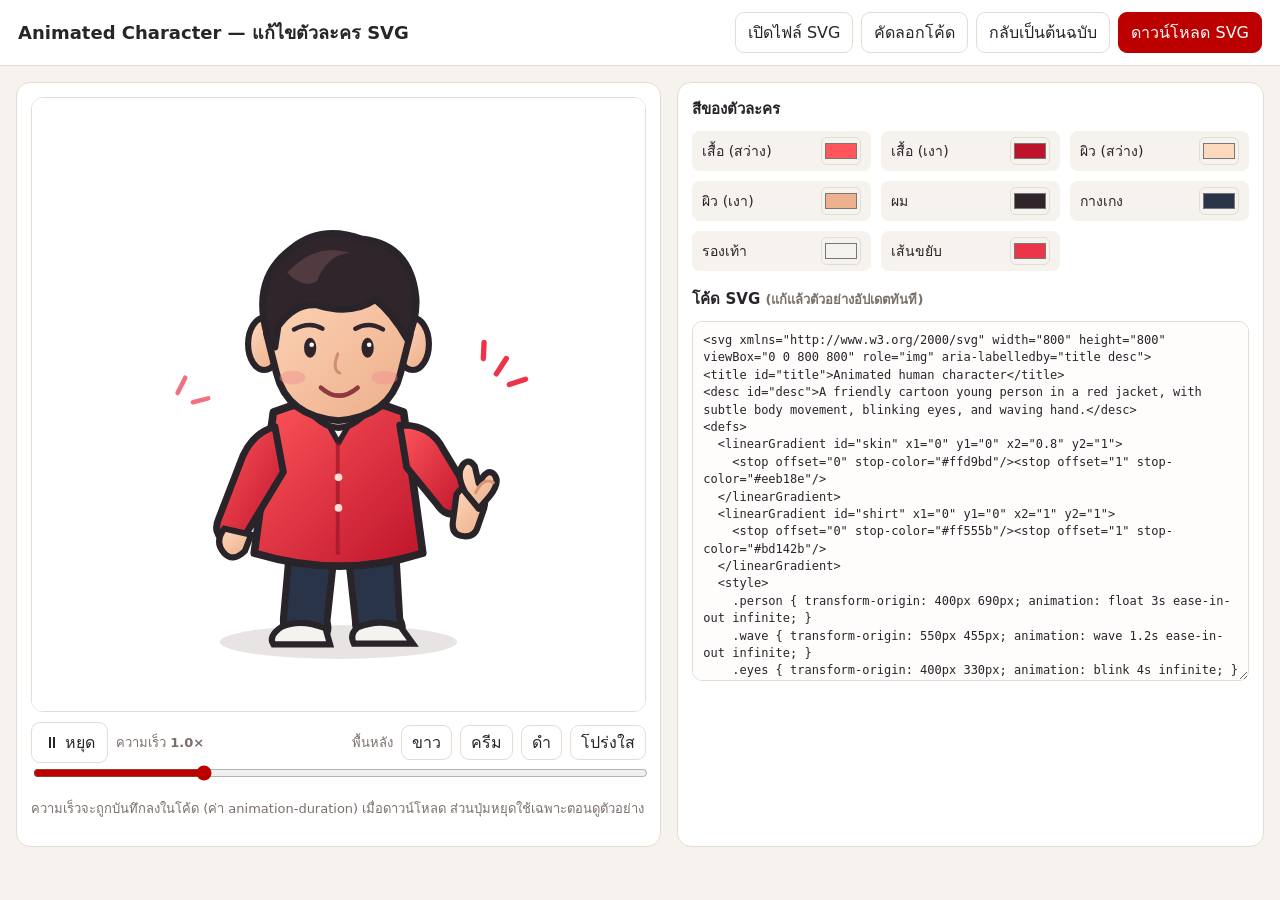
<file: assets/characters/character_editor.html>
<!doctype html>
<html lang="th">
<head>
<meta charset="utf-8">
<meta name="viewport" content="width=device-width, initial-scale=1">
<title>Character Editor</title>
<style>
  :root { --bg: #f6f2ee; --panel: #ffffff; --line: #e4dcd4; --text: #29232a; --muted: #7b6f6a; --brand: #bc0000; --lime: #a8ce20; }
  * { box-sizing: border-box; }
  body { margin: 0; background: var(--bg); color: var(--text); font-family: system-ui, -apple-system, "Segoe UI", "Noto Sans Thai", sans-serif; }
  header { display: flex; align-items: center; justify-content: space-between; gap: 12px; flex-wrap: wrap; padding: 12px 18px; background: var(--panel); border-bottom: 1px solid var(--line); }
  header h1 { margin: 0; font-size: 18px; }
  .wrap { display: grid; grid-template-columns: minmax(0, 1.1fr) minmax(0, 1fr); gap: 16px; padding: 16px; max-width: 1400px; margin: 0 auto; }
  @media (max-width: 900px) { .wrap { grid-template-columns: 1fr; } }
  .card { background: var(--panel); border: 1px solid var(--line); border-radius: 14px; padding: 14px; }
  .stage { aspect-ratio: 1; width: 100%; border-radius: 12px; overflow: hidden; border: 1px solid var(--line); }
  .stage iframe { width: 100%; height: 100%; border: 0; display: block; }
  .row { display: flex; gap: 8px; flex-wrap: wrap; align-items: center; }
  .grid { display: grid; grid-template-columns: repeat(auto-fill, minmax(150px, 1fr)); gap: 10px; }
  label.f { display: flex; justify-content: space-between; align-items: center; gap: 8px; font-size: 14px; background: var(--bg); border-radius: 8px; padding: 6px 10px; }
  input[type=color] { width: 40px; height: 28px; border: 1px solid var(--line); border-radius: 6px; padding: 1px; background: none; }
  input[type=range] { width: 100%; accent-color: var(--brand); }
  button, .btn { font: inherit; border: 1px solid var(--line); background: var(--panel); border-radius: 9px; padding: 7px 12px; cursor: pointer; color: var(--text); }
  button.primary { background: var(--brand); border-color: var(--brand); color: #fff; }
  button[aria-pressed=true] { background: var(--text); color: #fff; }
  textarea { width: 100%; min-height: 360px; font: 12px/1.45 ui-monospace, SFMono-Regular, Menlo, monospace; border: 1px solid var(--line); border-radius: 10px; padding: 10px; background: #fffdfb; color: var(--text); resize: vertical; tab-size: 2; }
  h2 { font-size: 15px; margin: 0 0 10px; }
  .muted { color: var(--muted); font-size: 13px; }
  .err { color: #b3261e; font-size: 13px; min-height: 18px; }
  .bgsw button { padding: 4px 10px; }
</style>
</head>
<body>
<header>
  <h1>Animated Character — แก้ไขตัวละคร SVG</h1>
  <div class="row">
    <label class="btn">เปิดไฟล์ SVG<input type="file" id="open" accept=".svg,image/svg+xml" hidden></label>
    <button id="copy">คัดลอกโค้ด</button>
    <button id="reset">กลับเป็นต้นฉบับ</button>
    <button class="primary" id="download">ดาวน์โหลด SVG</button>
  </div>
</header>

<div class="wrap">
  <section class="card">
    <div class="stage" id="stage"><iframe id="view" title="ตัวอย่างตัวละคร"></iframe></div>
    <div class="row" style="margin-top:10px; justify-content:space-between">
      <div class="row">
        <button id="play" aria-pressed="false">⏸ หยุด</button>
        <span class="muted">ความเร็ว <b id="speedOut">1.0×</b></span>
      </div>
      <div class="row bgsw" id="bgsw">
        <span class="muted">พื้นหลัง</span>
        <button data-bg="#ffffff">ขาว</button><button data-bg="#fff6ee">ครีม</button>
        <button data-bg="#141313">ดำ</button><button data-bg="checker">โปร่งใส</button>
      </div>
    </div>
    <input type="range" id="speed" min="0.25" max="3" step="0.05" value="1" aria-label="ความเร็วอนิเมชัน">
    <p class="muted">ความเร็วจะถูกบันทึกลงในโค้ด (ค่า animation-duration) เมื่อดาวน์โหลด ส่วนปุ่มหยุดใช้เฉพาะตอนดูตัวอย่าง</p>
  </section>

  <section class="card">
    <h2>สีของตัวละคร</h2>
    <div class="grid" id="colors"></div>
    <h2 style="margin-top:16px">โค้ด SVG <span class="muted">(แก้แล้วตัวอย่างอัปเดตทันที)</span></h2>
    <textarea id="code" spellcheck="false" aria-label="โค้ด SVG"></textarea>
    <div class="err" id="err"></div>
  </section>
</div>

<script type="image/svg+xml" id="original">
<svg xmlns="http://www.w3.org/2000/svg" width="800" height="800" viewBox="0 0 800 800" role="img" aria-labelledby="title desc">
<title id="title">Animated human character</title>
<desc id="desc">A friendly cartoon young person in a red jacket, with subtle body movement, blinking eyes, and waving hand.</desc>
<defs>
  <linearGradient id="skin" x1="0" y1="0" x2="0.8" y2="1">
    <stop offset="0" stop-color="#ffd9bd"/><stop offset="1" stop-color="#eeb18e"/>
  </linearGradient>
  <linearGradient id="shirt" x1="0" y1="0" x2="1" y2="1">
    <stop offset="0" stop-color="#ff555b"/><stop offset="1" stop-color="#bd142b"/>
  </linearGradient>
  <style>
    .person { transform-origin: 400px 690px; animation: float 3s ease-in-out infinite; }
    .wave { transform-origin: 550px 455px; animation: wave 1.2s ease-in-out infinite; }
    .eyes { transform-origin: 400px 330px; animation: blink 4s infinite; }
    .hair { transform-origin: 400px 250px; animation: hairMove 3s ease-in-out infinite; }
    @keyframes float { 0%,100%{transform:translateY(0)} 50%{transform:translateY(-12px)} }
    @keyframes wave { 0%,100%{transform:rotate(0deg)} 25%{transform:rotate(-15deg)} 55%{transform:rotate(12deg)} 80%{transform:rotate(-8deg)} }
    @keyframes blink { 0%,44%,48%,100%{transform:scaleY(1)} 46%{transform:scaleY(.08)} }
    @keyframes hairMove { 0%,100%{transform:rotate(0)} 50%{transform:rotate(2deg)} }
    @media (prefers-reduced-motion: reduce) { .person,.wave,.eyes,.hair{animation:none} }
  </style>
</defs>

<ellipse cx="400" cy="710" rx="155" ry="22" fill="#4c2025" opacity=".12"/>
<g class="person">
  <!-- legs -->
  <path d="M337 580 L328 680 Q327 703 350 704 L376 704 Q390 701 385 683 L395 590Z" fill="#293449" stroke="#29232a" stroke-width="9" stroke-linejoin="round"/>
  <path d="M412 590 L422 682 Q421 703 444 704 L470 704 Q490 700 480 680 L474 578Z" fill="#293449" stroke="#29232a" stroke-width="9" stroke-linejoin="round"/>
  <path d="M326 690 Q350 679 383 692 L389 713 L315 713 Q308 702 326 690Z" fill="#f5f3ef" stroke="#29232a" stroke-width="8"/>
  <path d="M425 691 Q454 679 481 690 L497 712 L420 712 Q414 700 425 691Z" fill="#f5f3ef" stroke="#29232a" stroke-width="8"/>

  <!-- torso -->
  <path d="M315 410 Q400 376 485 410 L510 594 Q403 628 290 594Z" fill="url(#shirt)" stroke="#29232a" stroke-width="10" stroke-linejoin="round"/>
  <path d="M372 400 L400 450 L429 400" fill="#fff0e8" stroke="#29232a" stroke-width="7" stroke-linejoin="round"/>
  <path d="M399 450 L399 596" stroke="#9d1728" stroke-width="5" opacity=".7"/>
  <circle cx="400" cy="495" r="5" fill="#ffe1d3"/><circle cx="400" cy="535" r="5" fill="#ffe1d3"/>

  <!-- left arm -->
  <path d="M317 429 Q284 438 271 478 L244 548 Q235 568 252 578 Q270 587 281 566 L328 488Z" fill="url(#shirt)" stroke="#29232a" stroke-width="9" stroke-linejoin="round"/>
  <path d="M251 562 Q238 579 250 593 Q262 607 278 591 L286 570Z" fill="url(#skin)" stroke="#29232a" stroke-width="8"/>

  <!-- raised waving arm -->
  <g class="wave">
    <path d="M480 427 Q520 425 537 459 L566 507 Q576 526 559 539 Q542 550 529 531 L489 482Z" fill="url(#shirt)" stroke="#29232a" stroke-width="9" stroke-linejoin="round"/>
    <path d="M554 517 Q566 500 582 510 Q595 518 590 536 L582 559 Q578 573 564 572 Q548 571 549 555Z" fill="url(#skin)" stroke="#29232a" stroke-width="8"/>
    <path d="M565 514 Q553 492 562 479 Q570 469 578 481 L583 503 Q594 482 603 491 Q612 501 597 520 L583 536Z" fill="url(#skin)" stroke="#29232a" stroke-width="8" stroke-linejoin="round"/>
    <path d="M579 515 Q589 494 602 502" fill="none" stroke="#d99576" stroke-width="4" stroke-linecap="round"/>
  </g>

  <!-- neck -->
  <path d="M369 369 L369 416 Q400 445 431 416 L431 367Z" fill="url(#skin)" stroke="#29232a" stroke-width="8"/>

  <!-- ears and face -->
  <ellipse cx="303" cy="321" rx="21" ry="34" fill="url(#skin)" stroke="#29232a" stroke-width="8"/>
  <ellipse cx="497" cy="321" rx="21" ry="34" fill="url(#skin)" stroke="#29232a" stroke-width="8"/>
  <path d="M306 307 Q305 225 400 211 Q495 225 494 307 L481 359 Q467 416 400 421 Q333 416 319 359Z" fill="url(#skin)" stroke="#29232a" stroke-width="9"/>

  <!-- hair -->
  <g class="hair">
    <path d="M307 309 Q286 236 338 197 Q377 165 430 184 Q494 191 501 260 Q503 286 490 315 Q470 280 448 263 Q416 284 372 270 Q343 267 321 298 L317 325Z" fill="#30252a" stroke="#29232a" stroke-width="9" stroke-linejoin="round"/>
    <path d="M333 228 Q370 188 414 202 Q385 205 372 239 Q355 250 333 228Z" fill="#594047" opacity=".8"/>
  </g>

  <!-- face -->
  <g class="eyes">
    <ellipse cx="363" cy="326" rx="8" ry="13" fill="#30252a"/>
    <ellipse cx="438" cy="326" rx="8" ry="13" fill="#30252a"/>
    <circle cx="365" cy="322" r="3" fill="#fff"/>
    <circle cx="440" cy="322" r="3" fill="#fff"/>
  </g>
  <path d="M342 302 Q362 291 379 301 M422 301 Q440 291 458 302" fill="none" stroke="#30252a" stroke-width="6" stroke-linecap="round"/>
  <path d="M399 334 Q391 355 402 359" fill="none" stroke="#d18f72" stroke-width="4" stroke-linecap="round"/>
  <path d="M377 378 Q400 399 425 378" fill="none" stroke="#8e3941" stroke-width="6" stroke-linecap="round"/>
  <ellipse cx="340" cy="365" rx="17" ry="9" fill="#f28f8d" opacity=".45"/>
  <ellipse cx="460" cy="365" rx="17" ry="9" fill="#f28f8d" opacity=".45"/>
</g>

<!-- little motion accents -->
<path d="M606 360 L619 340 M623 374 L644 367 M589 340 L590 319" stroke="#ed3549" stroke-width="7" stroke-linecap="round"/>
<path d="M190 385 L200 365 M210 397 L230 392" stroke="#ed3549" stroke-width="6" stroke-linecap="round" opacity=".7"/>
</svg>
</script>
<script>
"use strict";
const $ = (s) => document.querySelector(s);
const ORIGINAL = $("#original").textContent.trim();
const KEY = "character-editor.draft";
const store = { get() { try { return localStorage.getItem(KEY); } catch { return null; } }, set(v) { try { localStorage.setItem(KEY, v); } catch {} } };

// Editable colours: where each one lives in the SVG (same structure as the original file).
const COLORS = [
  { label: "เสื้อ (สว่าง)", sel: "#shirt stop:nth-of-type(1)", attr: "stop-color" },
  { label: "เสื้อ (เงา)", sel: "#shirt stop:nth-of-type(2)", attr: "stop-color" },
  { label: "ผิว (สว่าง)", sel: "#skin stop:nth-of-type(1)", attr: "stop-color" },
  { label: "ผิว (เงา)", sel: "#skin stop:nth-of-type(2)", attr: "stop-color" },
  { label: "ผม", sel: ".hair path:nth-of-type(1)", attr: "fill" },
  { label: "กางเกง", match: { attr: "fill", value: "#293449" } },
  { label: "รองเท้า", match: { attr: "fill", value: "#f5f3ef" } },
  { label: "เส้นขยับ", match: { attr: "stroke", value: "#ed3549" } },
];

let doc = null;            // parsed SVG document (source of truth)
let baseDur = null;        // animation durations as loaded, so the speed slider never compounds
let lastGood = ORIGINAL;

function parse(text) {
  const d = new DOMParser().parseFromString(text, "image/svg+xml");
  const pe = d.querySelector("parsererror");
  if (pe || d.documentElement.nodeName !== "svg") throw new Error(pe ? pe.textContent.split("\n")[0] : "ไม่ใช่ไฟล์ SVG");
  return d;
}
const serialize = () => new XMLSerializer().serializeToString(doc.documentElement);
function styleEl() { return doc.querySelector("style"); }
function readDurations() {
  const st = styleEl(); if (!st) return [];
  return [...st.textContent.matchAll(/animation:\s*([\w-]+)\s+([\d.]+)s/g)].map((m) => ({ name: m[1], s: parseFloat(m[2]) }));
}
function applySpeed(speed) {
  const st = styleEl(); if (!st || !baseDur) return;
  let i = 0;
  st.textContent = st.textContent.replace(/(animation:\s*[\w-]+\s+)([\d.]+)s/g, (all, head) => {
    const b = baseDur[i++]; return b ? `${head}${+(b.s / speed).toFixed(3)}s` : all;
  });
}
// nodes for a colour control
function nodesFor(c) {
  if (c.sel) return [...doc.querySelectorAll(c.sel)].map((n) => [n, c.attr]);
  return [...doc.querySelectorAll(`[${c.match.attr}]`)].filter((n) => (n.getAttribute(c.match.attr) || "").toLowerCase() === c.match.value).map((n) => [n, c.match.attr]);
}

function render(text) {
  const bg = $("#stage").dataset.bg || "#ffffff";
  const back = bg === "checker"
    ? "background: repeating-conic-gradient(#e9e4df 0 25%, #fff 0 50%) 0 0/24px 24px;" : `background:${bg};`;
  $("#view").srcdoc = `<!doctype html><html><head><meta charset="utf-8"><style>html,body{margin:0;height:100%;${back}}
    svg{width:100%;height:100%;display:block}</style></head><body>${text}</body></html>`;
  $("#view").onload = () => setPaused($("#play").getAttribute("aria-pressed") === "true");
}
function setPaused(p) {
  const w = $("#view").contentWindow; if (!w || !w.document.getAnimations) return;
  w.document.getAnimations().forEach((a) => (p ? a.pause() : a.play()));
}

function load(text, remember = true) {
  doc = parse(text);
  baseDur = readDurations();
  $("#speed").value = 1; $("#speedOut").textContent = "1.0×";
  syncControls(); commit(remember);
}
function commit(remember = true) {
  const text = serialize();
  lastGood = text;
  $("#code").value = text;
  $("#err").textContent = "";
  render(text);
  if (remember) store.set(text);
}
function syncControls() {
  const box = $("#colors"); box.innerHTML = "";
  COLORS.forEach((c, i) => {
    const ns = nodesFor(c);
    if (!ns.length) return;
    const cur = ns[0][0].getAttribute(ns[0][1]) || "#000000";
    const lab = document.createElement("label"); lab.className = "f";
    lab.innerHTML = `<span>${c.label}</span><input type="color" value="${/^#[0-9a-f]{6}$/i.test(cur) ? cur : "#000000"}" data-i="${i}">`;
    box.appendChild(lab);
  });
  box.querySelectorAll("input").forEach((inp) => inp.addEventListener("input", () => {
    const c = COLORS[+inp.dataset.i];
    // update every node of this group, then re-find by the new value next time
    nodesFor(c).forEach(([n, a]) => n.setAttribute(a, inp.value));
    if (c.match) c.match.value = inp.value.toLowerCase();
    commit();
  }));
}

let t = null;
$("#code").addEventListener("input", () => {
  clearTimeout(t);
  t = setTimeout(() => {
    try { doc = parse($("#code").value); baseDur = readDurations(); $("#speed").value = 1; $("#speedOut").textContent = "1.0×";
          lastGood = $("#code").value; $("#err").textContent = ""; render(lastGood); store.set(lastGood); syncControls(); }
    catch (e) { $("#err").textContent = "โค้ดยังไม่สมบูรณ์ (ตัวอย่างแสดงเวอร์ชันล่าสุดที่ถูกต้อง): " + e.message; }
  }, 350);
});
$("#speed").addEventListener("input", () => {
  const s = +$("#speed").value; $("#speedOut").textContent = s.toFixed(2).replace(/0$/, "") + "×";
  applySpeed(s); commit();
});
$("#play").addEventListener("click", () => {
  const p = $("#play").getAttribute("aria-pressed") !== "true";
  $("#play").setAttribute("aria-pressed", p); $("#play").textContent = p ? "▶ เล่น" : "⏸ หยุด"; setPaused(p);
});
document.querySelectorAll("#bgsw button").forEach((b) => b.addEventListener("click", () => { $("#stage").dataset.bg = b.dataset.bg; render(lastGood); }));
$("#reset").addEventListener("click", () => { if (confirm("กลับเป็นโค้ดต้นฉบับ? การแก้ไขที่ยังไม่ได้ดาวน์โหลดจะหายไป")) { COLORS.forEach((c, i) => { if (c.match) c.match.value = INITIAL_MATCH[i]; }); load(ORIGINAL); } });
$("#copy").addEventListener("click", async () => {
  try { await navigator.clipboard.writeText(lastGood); $("#copy").textContent = "คัดลอกแล้ว ✓"; }
  catch { $("#code").select(); document.execCommand("copy"); $("#copy").textContent = "คัดลอกแล้ว ✓"; }
  setTimeout(() => ($("#copy").textContent = "คัดลอกโค้ด"), 1500);
});
$("#download").addEventListener("click", () => {
  const blob = new Blob(['<?xml version="1.0" encoding="UTF-8"?>\n' + lastGood + "\n"], { type: "image/svg+xml" });
  const a = document.createElement("a"); a.href = URL.createObjectURL(blob); a.download = "animated_character.svg"; a.click();
  setTimeout(() => URL.revokeObjectURL(a.href), 1000);
});
$("#open").addEventListener("change", async (e) => {
  const f = e.target.files[0]; if (!f) return;
  try { load(await f.text()); } catch (err) { $("#err").textContent = "เปิดไฟล์ไม่ได้: " + err.message; }
  e.target.value = "";
});
const INITIAL_MATCH = COLORS.map((c) => c.match && c.match.value);

// start from the saved draft if there is one, else the original
try { const d = store.get(); load(d || ORIGINAL, false); if (d) syncMatchValues(); }
catch { load(ORIGINAL, false); }
function syncMatchValues() {
  // a saved draft may have recoloured the "match" groups; pick up their current colours from the draft
  COLORS.forEach((c, i) => {
    if (!c.match) return;
    const orig = parse(ORIGINAL);
    const o = [...orig.querySelectorAll(`[${c.match.attr}]`)].find((n) => n.getAttribute(c.match.attr).toLowerCase() === INITIAL_MATCH[i]);
    if (!o) return;
    const path = [];  // same position in the draft
    let n = o; while (n && n.parentNode && n.parentNode.nodeType === 1) { path.unshift([...n.parentNode.children].indexOf(n)); n = n.parentNode; }
    let d = doc.documentElement; for (const k of path) d = d && d.children[k];
    if (d && d.getAttribute(c.match.attr)) c.match.value = d.getAttribute(c.match.attr).toLowerCase();
  });
  syncControls();
}
</script>
</body>
</html>
</file>
